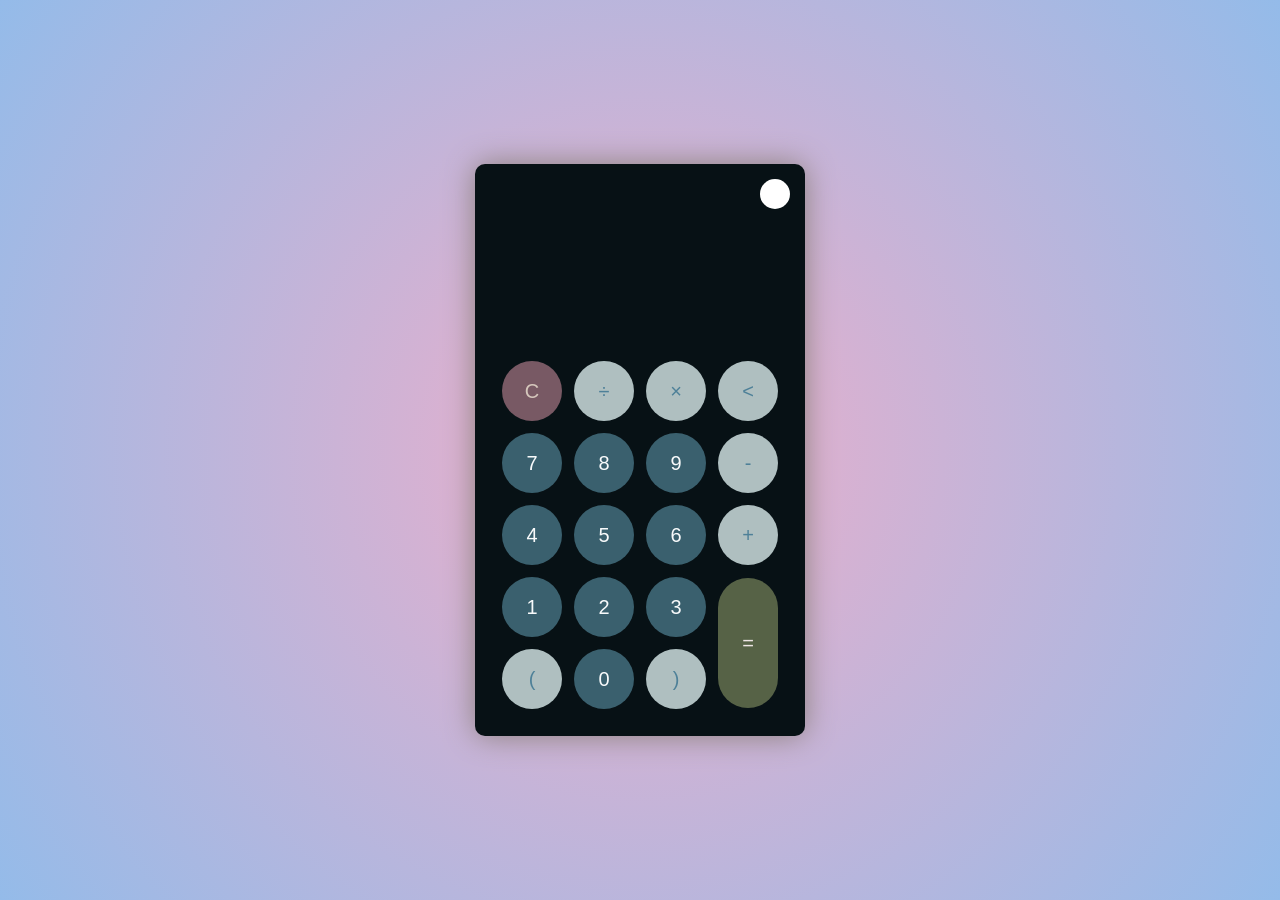
<file: Task 1 Build a Calculator/index.html>
<!DOCTYPE html>
<html lang="en">
<head>
  <meta charset="UTF-8">
  <title>Theme Switcher Calculator</title>
  <link rel="stylesheet" href="./newStyle.css">
</head>
<body>
<div class="wrapper">
  <div class="calc-app dark-mode">
    <div class="theme-switch active">
      <i class="icon-switch"></i>
    </div>
    <div class="screen">
      <div id="output"></div>
    </div>
    <div class="keys">
      <table>
        <tr>
          <td><button class="operator-btn" id="reset">C</button></td>
          <td><button class="operator-btn" id="divide">&divide;</button></td>
          <td><button class="operator-btn" id="multiply">&times;</button></td>
          <td><button class="operator-btn" id="del"><</button></td>
        </tr>
        <tr>
          <td><button class="num-btn" id="seven">7</button></td>
          <td><button class="num-btn" id="eight">8</button></td>
          <td><button class="num-btn" id="nine">9</button></td>
          <td><button class="operator-btn" id="subtract">-</button></td>
        </tr>
        <tr>
          <td><button class="num-btn" id="four">4</button></td>
          <td><button class="num-btn" id="five">5</button></td>
          <td><button class="num-btn" id="six">6</button></td>
          <td><button class="operator-btn" id="add">+</button></td>
        </tr>
        <tr>
          <td><button class="num-btn" id="one">1</button></td>
          <td><button class="num-btn" id="two">2</button></td>
          <td><button class="num-btn" id="three">3</button></td>
          <td rowspan="2"><button class="equal-btn" id="equals">=</button></td>
        </tr>
        <tr>
          <td><button class="operator-btn" id="open-paren">(</button></td>
          <td><button class="num-btn" id="zero">0</button></td>
          <td><button class="operator-btn" id="close-paren">)</button></td>
        </tr>
      </table>
    </div>
  </div>
</div>
  <script src="./newScript.js"></script>
</body>
</html>
</file>
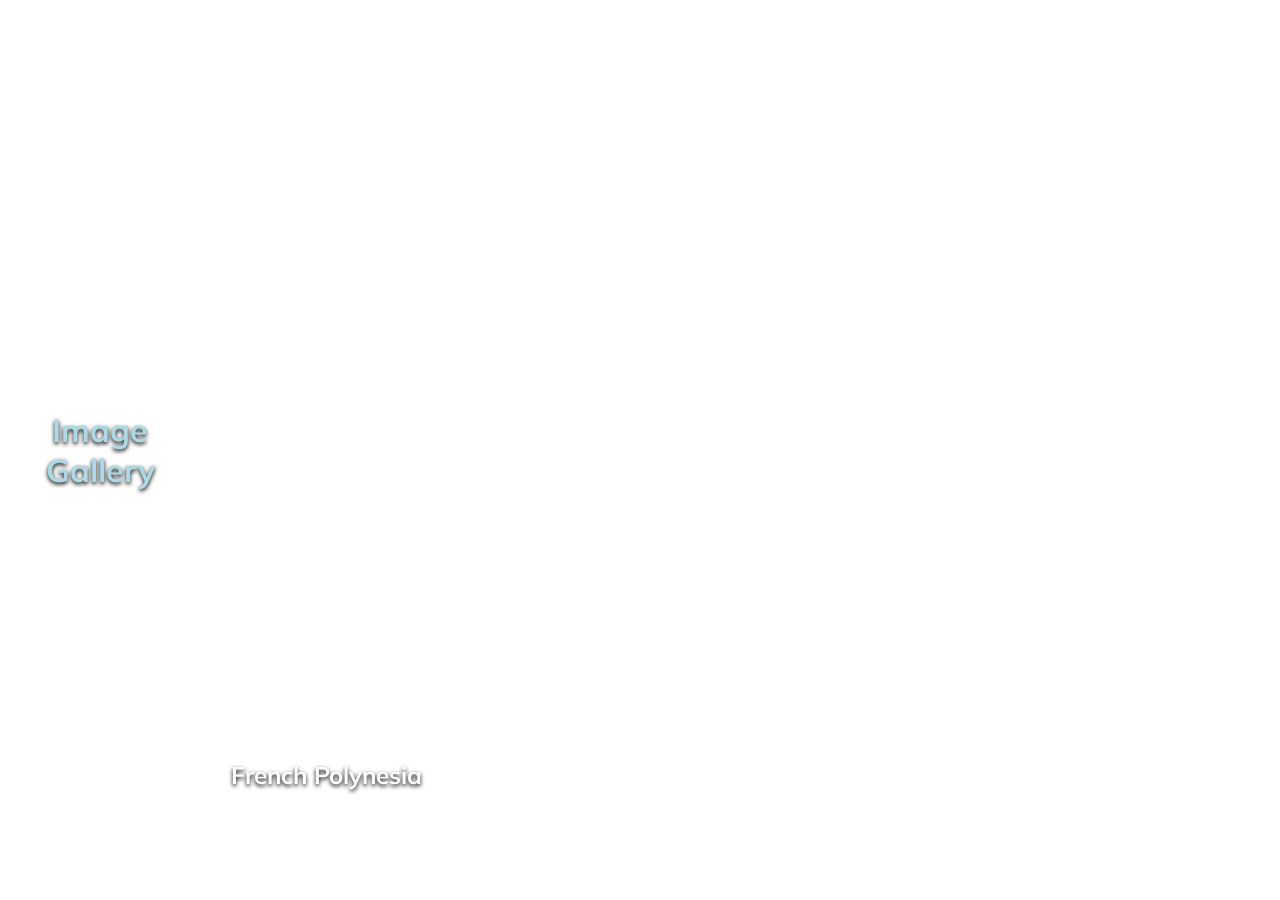
<file: Task 2 Image Gallery/index.html>
<!DOCTYPE html>
<html>
    <head>
        <meta charset="utf-8">
        <meta name="viewport" content="width=device-width, initial-scale=1">
        <title>Expanding Gallery</title>
        <link rel="stylesheet" href="style.css">
    </head>
    <body>
        <h1 style="text-align: center; color: lightblue; text-shadow: 0px 2px 4px #000;">Image Gallery</h1>
        <div class="container">
            <div class="panel active" style="background-image: 
            url('https://images.pexels.com/photos/1174732/pexels-photo-1174732.jpeg')">
            <h3>French Polynesia</h3></div>
            <div class="panel" style="background-image: 
            url('https://images.pexels.com/photos/3601450/pexels-photo-3601450.jpeg?auto=compress&cs=tinysrgb&w=1260&h=750&dpr=1')">
            <h3>Maldives</h3></div>
            <div class="panel" style="background-image: 
            url('https://images.pexels.com/photos/26742974/pexels-photo-26742974/free-photo-of-view-of-the-hon-thom-cable-car-hon-thom-vietnam.jpeg?auto=compress&cs=tinysrgb&w=1260&h=750&dpr=1')">
            <h3>Cambodia</h3></div>
            <div class="panel" style="background-image: 
            url('https://images.pexels.com/photos/3948134/pexels-photo-3948134.jpeg')">
            <h3>Hawaii</h3></div>
            <div class="panel" style="background-image: 
            url('https://images.pexels.com/photos/2088161/pexels-photo-2088161.jpeg')">
            <h3>Bali</h3></div>
            <div class="panel" style="background-image: 
            url('https://images.pexels.com/photos/19306889/pexels-photo-19306889/free-photo-of-stars-above-winter-landscape.jpeg?auto=compress&cs=tinysrgb&w=1260&h=750&dpr=1')">
            <h3>Lapland, Finland</h3></div>
            <div class="panel" style="background-image: 
            url('https://images.pexels.com/photos/458917/pexels-photo-458917.jpeg?auto=compress&cs=tinysrgb&w=1260&h=750&dpr=1')">
            <h3>Beach</h3></div>
        </div>    
        <script src="script.js"></script>
    </body>
</html>
</file>
<file: Task 1 Build a Calculator/newStyle.css>
* {
  padding: 0;
  margin: 0;
  box-sizing: border-box;
  outline: 0;
  transition: all 0.5s ease;
}
body {
  font-family: sans-serif;
}
a {
  text-decoration: none;
  color: #fff;
}
body {
  background: radial-gradient(circle, rgba(238, 174, 202, 1) 0%, rgba(148, 187, 233, 1) 100%);
}
.wrapper {
  height: 100vh;
  width: 100vw;
  display: grid;
  place-items: center;
}
.calc-app {
  position: relative;
  height: auto;
  width: auto;
  padding: 20px;
  border-radius: 10px;
  box-shadow: 0 0 30px #8a817c;
}
.theme-switch {
  position: absolute;
  top: 30px;
  right: 30px;
  color: #fff;
  cursor: pointer;
  z-index: 1;
}
.theme-switch.active {
  color: #333;
}
.theme-switch.active::before {
  background-color: #fff;
}
.theme-switch::before {
  content: "";
  height: 30px;
  width: 30px;
  position: absolute;
  top: 50%;
  transform: translate(-50%, -50%);
  border-radius: 50%;
  background-color: #333;
  z-index: -1;
}
#output {
  margin: 0 10px;
  height: 150px;
  width: auto;
  max-width: 270px;
  display: flex;
  align-items: flex-end;
  justify-content: flex-end;
  font-size: 30px;
  margin-bottom: 20px;
  overflow-x: scroll;
}
#output::-webkit-scrollbar {
  display: block;
  height: 3px;
}
button {
  height: 60px;
  width: 60px;
  border: 0;
  border-radius: 30px;
  margin: 5px;
  font-size: 20px;
  cursor: pointer;
  transition: all 200ms ease;
}
button:hover {
  transform: scale(1.1);
}
button#equals {
  height: 130px;
}

.calc-app {
  background-color: #fbfefb;
}
.calc-app #output {
  color: #0a1e23;
}
.calc-app button#reset {
  background-color: #db7f8e;
  color: #ffdbda;
}
.calc-app button.num-btn {
  background-color: #339989;
  color: #7de2d1;
}
.calc-app button.operator-btn {
  background-color: #b6a6ca;
  color: #f1e4f3;
}
.calc-app button.equal-btn {
  background-color: #19647e;
  color: #eee5e5;
}

.calc-app.dark-mode {
  background-color: #071115;
}
.calc-app.dark-mode #output {
  color: #f8fafd;
}
.calc-app.dark-mode button#reset {
  background-color: #785964;
  color: #d5c7bc;
}
.calc-app.dark-mode button.num-btn {
  background-color: #3a606e;
  color: #f8fafb;
}
.calc-app.dark-mode button.operator-btn {
  background-color: #afbfc0;
  color: #4e8098;
}
.calc-app.dark-mode button.equal-btn {
  background-color: #566246;
}
</file>
<file: Task 2 Image Gallery/style.css>
@import url('https://fonts.googleapis.com/css?family=Muli&display-swap');

* {
    box-sizing: border-box;
}

body {
    font-family: 'Muli', sans-serif;
    display: flex;
    align-items: center;
    justify-content: center;
    height: 100vh;
    overflow: hidden;
    margin: 0;
}

.container {
    display: flex;
    width: 90vw;
}

.panel {
    background-size: auto 100%;
    background-position: center;
    background-repeat: no-repeat;
    height: 80vh;
    border-radius: 50px;
    color: #fff;
    text-shadow: 0px 2px 4px #000;
    cursor: pointer;
    flex: 0.5;
    margin: 10px;
    position: relative;
    transition: flex 0.7s ease-in;
}

.panel h3 {
    font-size: 24px;
    position: absolute;
    bottom: 20px;
    left: 20px;
    margin: 0;
    opacity: 0;
}

.panel.active {
    flex: 5;
}

.panel.active h3 {
    opacity: 1;
    transition: opacity 1s ease-in 1s;
}

@media(max-width: 480px) {
    .container {
        width: 100vw;
    }

    .panel:nth-of-type(4),
    .panel:nth-of-type(5) {
        display: none;
    }
}
</file>
